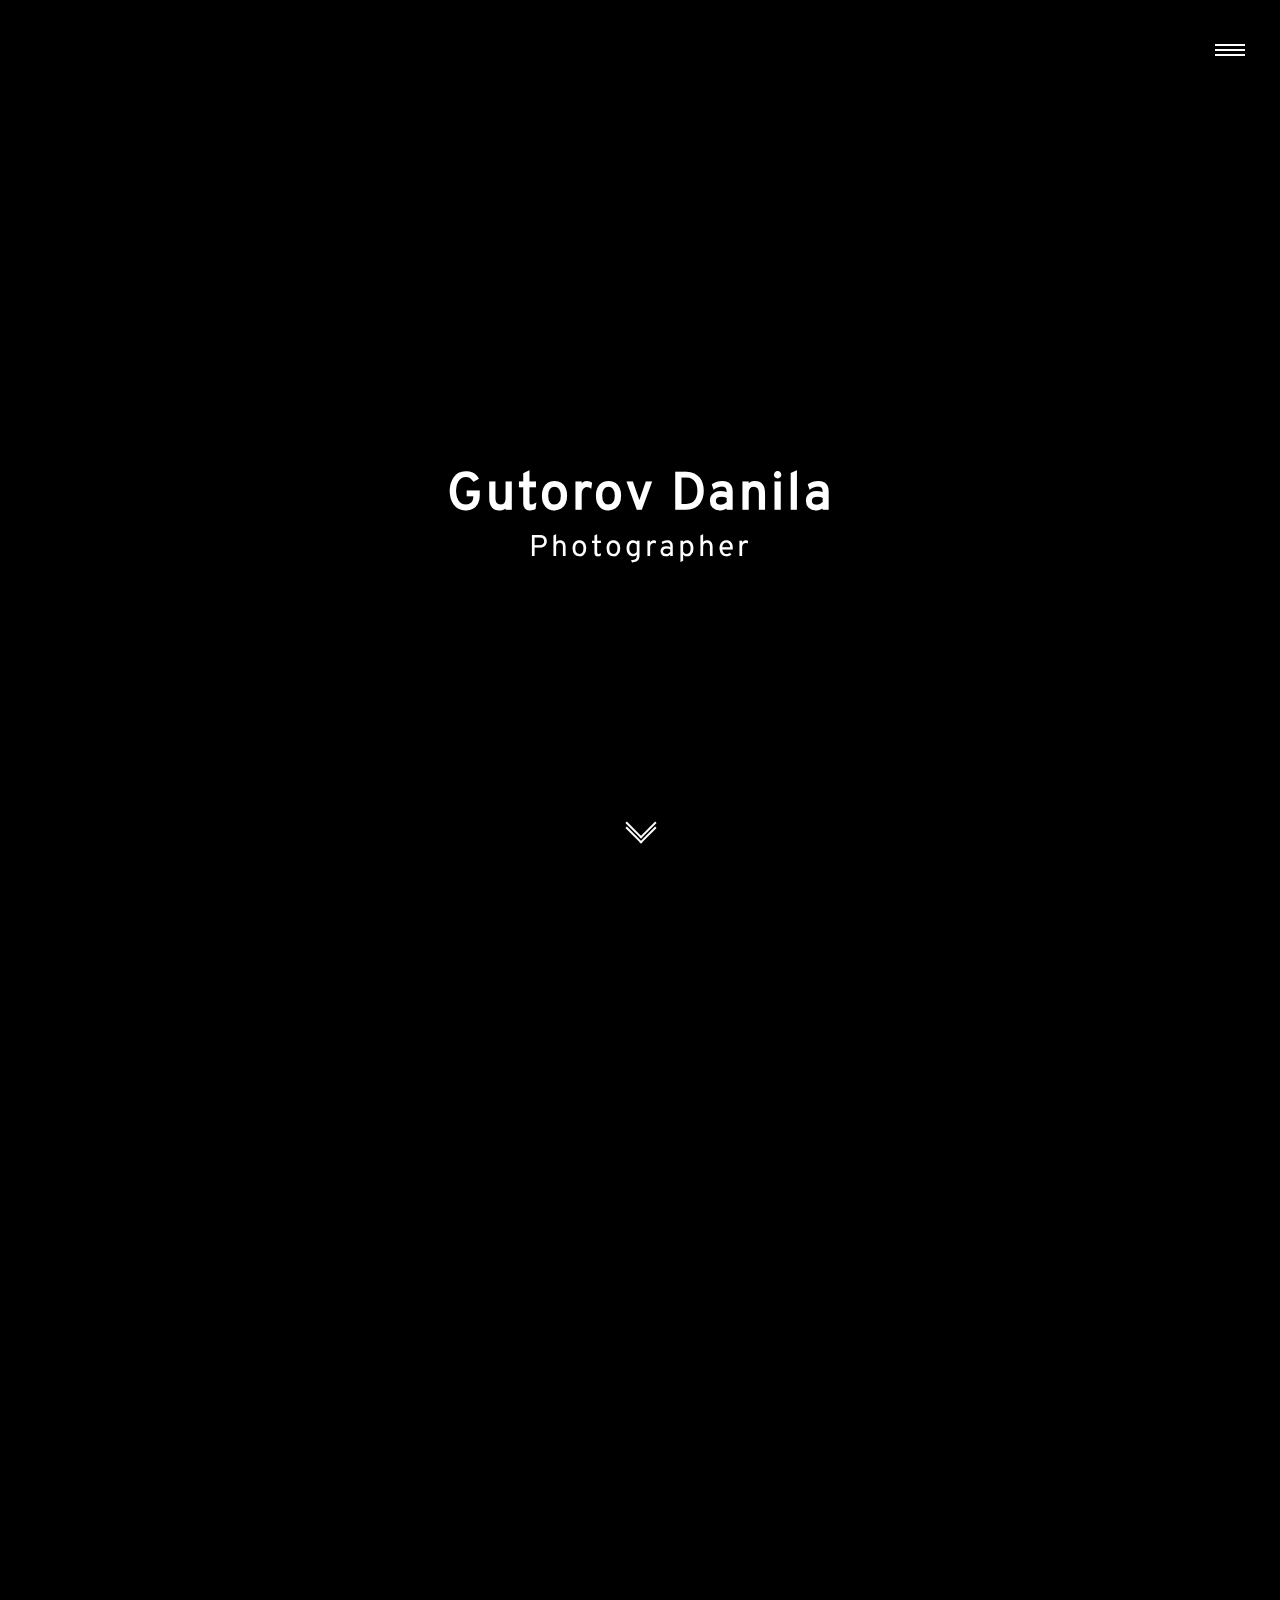
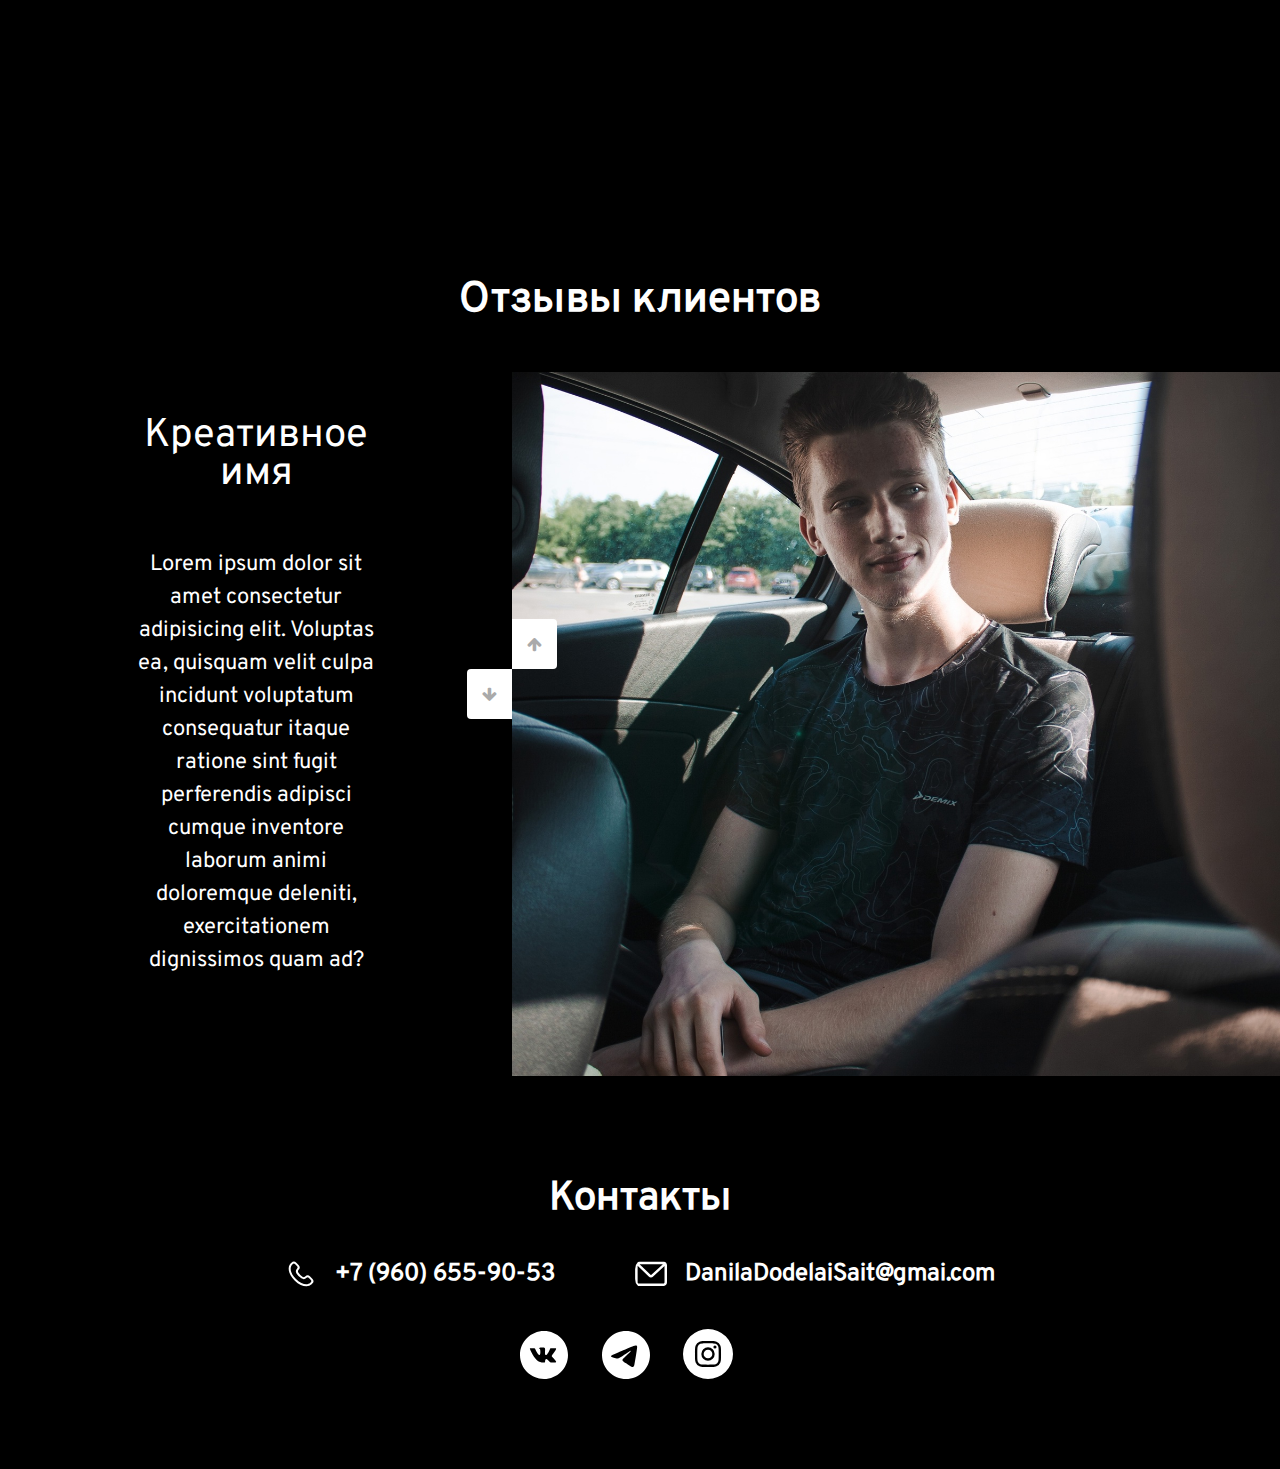
<file: index.html>
<!DOCTYPE html>
<html lang="ru">
<head>
	<meta charset="UTF-8">
	<meta http-equiv="X-UA-Compatible" content="IE=edge">
	<meta name="viewport" content="width=device-width, initial-scale=1.0">
	<title>Road to dream</title>

	
	<link rel="stylesheet" href="style/main.css">
	<script src="script/main.js" defer></script>
	<script  src="script/app.js" defer></script>
	
	<link href="https://maxcdn.bootstrapcdn.com/font-awesome/4.7.0/css/font-awesome.min.css" rel="stylesheet">
	
</head>
<body class="page">
	<header class="page__header">
			<div class="wrapper__menu">
				<div class="menu__btn">
					<span></span>
					<span></span>
					<span></span>
				</div>
				
				
				<div class="menu">
					<nav>
						<li><a href="index.html" class="menu__link">главная</a></li>
						<li class="has__submenu">
							<a href="#" class="menu__link">мои работы</a>
							<div class="sub__menu">
								<ul>
									<li><a href="gallery-page/personal_ps.html" class="menu__link">Индивидуальная фс</a></li>
									<li><a href="gallery-page/group_ps.html" class="menu__link">Групповая фс</a></li>
									<li><a href="gallery-page/macro_ps.html" class="menu__link">Предметная съемка (+макро)</a></li>
									<li><a href="gallery-page/event_ps.html" class="menu__link">Мероприятия</a></li>
									<li><a href="gallery-page/special_ps.html" class="menu__link">Особое и неповторимое</a></li>
								</ul>
							</div>
						</li>
						<li><a href="services-page/services.html" class="menu__link">услуги</a></li>
					</nav>
				</div>
			</div>

		<section class="header-section headline">
			<div class="headline__wrapper">
				<h1 class="headline__title">Gutorov Danila</h1>
				<div class="headline__subtitle">Photographer
</div>
				<div class="headline__scroll">
					<a href="#section2" class="scroll-mouse"></a>
				</div>
			</div>

		</section>
	</header>
	


	<section class="about-me" id="section2">
		<div class="wrapper">
			<div class="hero-card first-card">
				<h2 class="first-card__title element-animation">About me</h2>
				<p class="first-card__subtitle element-animation">Круче <span class="first-card__accent">гор</span> могут быть только <span class="first-card__accent">горы</span> &copy;</p>
			</div>
	
			<div class="card-wrapper">
				<div class="hero-card second-card element-animation">
					<img class="second-card__img element-animation" src="img/AilZbW9m5Eu7Am1S3ZMkV0JN0i3Wq2kLqZts5DSeQbdzrups0gBzN4CeQ3isGyO5TDtD52XmjMsjQpfeW2zablLT.jpg" alt="">
				</div>
				<div class="hero-card third-card">
					<h3 class="third-card__title element-animation">Lorem ipsum dolor sit amet consectetur adipisicing elit. Officia aspernatur, at beatae sunt voluptatum ex, consequuntur itaque laborum, blanditiis accusantium pariatur voluptas amet magnam atque accusamus. Error maxime temporibus fuga.</h3>
				</div>
			</div>
		</div>
	</section>



	<section class="feedback">
		<h2 class="feedback-title">Отзывы клиентов</h2>
		<div class="wrapper-feedback">
			<div class="container-feedback">
				<div class="slideshow">
					<div class="slideshow-left">
						<div class="Lslide Lslide-one">
							<div class="Lslide-content">
								<h2 class="Lslide-content__title">Креативное имя</h2>
								<p>Lorem ipsum dolor sit amet consectetur adipisicing elit. Voluptas ea, quisquam velit culpa incidunt voluptatum consequatur itaque ratione sint fugit perferendis adipisci cumque inventore laborum animi doloremque deleniti, exercitationem dignissimos quam ad?</p>
							</div>
						</div>

						<div class="Lslide Lslide-two">
							<div class="Lslide-content">
								<h2 class="Lslide-content__title">Креативное имя</h2>
								<p>Lorem ipsum dolor sit amet consectetur adipisicing elit. Odit nesciunt, quis impedit eius voluptatum pariatur esse corporis cumque officiis mollitia amet veritatis. Nobis, obcaecati non.</p>
							</div>
						</div>

						<div class="Lslide Lslide-three">
							<div class="Lslide-content">
								<h2 class="Lslide-content__title">Креативное имя</h2>
								<p>Lorem ipsum dolor sit amet consectetur adipisicing elit. Fugiat repellendus dolore itaque harum consectetur mollitia nobis dignissimos totam voluptas, quos error quam soluta tempora vero accusamus odio! Numquam, quae eveniet.</p>
							</div>
						</div>
					</div>

					<div class="slideshow-right">

						<div class="Rslide">
							<img src="img/6.jpg" alt="">
						</div>
						
						<div class="Rslide">
							<img src="img/9.jpg" alt="">
						</div>

						<div class="Rslide">
							<img src="img/8.jpg" alt="">
						</div>
					</div>
					
					<div class="control">
						<div class="oncontrol control-top">
							<i class="fa fa-arrow-up" aria-hidden="true"></i>
						</div>
						<div class="oncontrol control-bottom">
							<i class="fa fa-arrow-down" aria-hidden="true"></i>
						</div>
					</div>
				</div>
			</div>
		</div>
	</section>

	<footer class="page__footer footer">
		<div class="contact">
			<h2 class="contact__title">Контакты</h2>
			<div class="contact__container">
				<div class="contact__wrapper">
					<a class="contact__phone" href="+7 (960) 655-90-53">+7 (960) 655-90-53</a>
					<a class="contact__mail" href="mailto:DaniaDodelaiSait@gmai.com">DanilaDodelaiSait@gmai.com</a>
				</div>
				<div class="social__wrapper">
					<ul class="social__column">
						<li class="social__item">
							<a class="social__link" href="https://vk.com/id330410727" target="_blank">
								<svg width="48" height="48" viewbox="0 0 48 48" fill="currentColor" xmlns="http://www.w3.org/2000/svg">
									<path d="M23.9999 0C10.7449 0 -0.00012207 10.745 -0.00012207 24C-0.00012207 37.255 10.7449 48 23.9999 48C37.2549 48 47.9999 37.255 47.9999 24C47.9999 10.745 37.2549 0 23.9999 0ZM33.2299 27.0775C33.2299 27.0775 35.3524 29.1725 35.8749 30.145C35.8899 30.165 35.8974 30.185 35.9024 30.195C36.1149 30.5525 36.1649 30.83 36.0599 31.0375C35.8849 31.3825 35.2849 31.5525 35.0799 31.5675H31.3299C31.0699 31.5675 30.5249 31.5 29.8649 31.045C29.3574 30.69 28.8574 30.1075 28.3699 29.54C27.6424 28.695 27.0124 27.965 26.3774 27.965C26.2967 27.9649 26.2166 27.9775 26.1399 28.0025C25.6599 28.1575 25.0449 28.8425 25.0449 30.6675C25.0449 31.2375 24.5949 31.565 24.2774 31.565H22.5599C21.9749 31.565 18.9274 31.36 16.2274 28.5125C12.9224 25.025 9.94738 18.03 9.92238 17.965C9.73488 17.5125 10.1224 17.27 10.5449 17.27H14.3324C14.8374 17.27 15.0024 17.5775 15.1174 17.85C15.2524 18.1675 15.7474 19.43 16.5599 20.85C17.8774 23.165 18.6849 24.105 19.3324 24.105C19.4538 24.1036 19.573 24.0727 19.6799 24.015C20.5249 23.545 20.3674 20.5325 20.3299 19.9075C20.3299 19.79 20.3274 18.56 19.8949 17.97C19.5849 17.5425 19.0574 17.38 18.7374 17.32C18.8669 17.1413 19.0375 16.9964 19.2349 16.8975C19.8149 16.6075 20.8599 16.565 21.8974 16.565H22.4749C23.5999 16.58 23.8899 16.6525 24.2974 16.755C25.1224 16.9525 25.1399 17.485 25.0674 19.3075C25.0449 19.825 25.0224 20.41 25.0224 21.1C25.0224 21.25 25.0149 21.41 25.0149 21.58C24.9899 22.5075 24.9599 23.56 25.6149 23.9925C25.7003 24.0461 25.799 24.0746 25.8999 24.075C26.1274 24.075 26.8124 24.075 28.6674 20.8925C29.2395 19.8681 29.7366 18.8037 30.1549 17.7075C30.1924 17.6425 30.3024 17.4425 30.4324 17.365C30.5283 17.3161 30.6347 17.2912 30.7424 17.2925H35.1949C35.6799 17.2925 36.0124 17.365 36.0749 17.5525C36.1849 17.85 36.0549 18.7575 34.0224 21.51L33.1149 22.7075C31.2724 25.1225 31.2724 25.245 33.2299 27.0775Z" />
								</svg>
							</a>
						</li>
						<li class="social__item">
							<a class="social__link" href="https://desktop.telegram.org/" target="_blank">
								<svg width="48" height="48" viewbox="0 0 48 48" fill="currentColor" xmlns="http://www.w3.org/2000/svg">
									<path d="M47.9998 24C47.9998 30.3652 45.4713 36.4697 40.9704 40.9706C36.4695 45.4714 30.365 48 23.9998 48C17.6347 48 11.5302 45.4714 7.02928 40.9706C2.52841 36.4697 -0.000152588 30.3652 -0.000152588 24C-0.000152588 17.6348 2.52841 11.5303 7.02928 7.02944C11.5302 2.52856 17.6347 0 23.9998 0C30.365 0 36.4695 2.52856 40.9704 7.02944C45.4713 11.5303 47.9998 17.6348 47.9998 24ZM24.8608 17.718C22.5268 18.69 17.8588 20.7 10.8628 23.748C9.72885 24.198 9.13185 24.642 9.07785 25.074C8.98785 25.803 9.90285 26.091 11.1478 26.484L11.6728 26.649C12.8968 27.048 14.5468 27.513 15.4018 27.531C16.1818 27.549 17.0488 27.231 18.0058 26.571C24.5428 22.158 27.9178 19.929 28.1278 19.881C28.2778 19.845 28.4878 19.803 28.6258 19.929C28.7668 20.052 28.7518 20.289 28.7368 20.352C28.6468 20.739 25.0558 24.075 23.1988 25.803C22.6198 26.343 22.2088 26.724 22.1248 26.811C21.9399 27 21.7519 27.1861 21.5608 27.369C20.4208 28.467 19.5688 29.289 21.6058 30.633C22.5868 31.281 23.3728 31.812 24.1558 32.346C25.0078 32.928 25.8598 33.507 26.9638 34.233C27.2428 34.413 27.5128 34.608 27.7738 34.794C28.7668 35.502 29.6638 36.138 30.7648 36.036C31.4068 35.976 32.0698 35.376 32.4058 33.576C33.2008 29.325 34.7638 20.118 35.1238 16.323C35.1458 16.0075 35.1327 15.6906 35.0848 15.378C35.0566 15.1258 34.9345 14.8934 34.7428 14.727C34.4699 14.5386 34.1445 14.4409 33.8128 14.448C32.9128 14.463 31.5238 14.946 24.8608 17.718Z" />
								</svg>
							</a>
						</li>
						<li class="social__item">
							<a class="social__link" href="https://www.instagram.com/dany_videomaker/" target="_blank">
								<svg fill="currentColor" xmlns="http://www.w3.org/2000/svg" data-name="Instagram w/circle" viewbox="0 0 19.2 19.2"><path d="M13.498 6.651a1.656 1.656 0 0 0-.95-.949 2.766 2.766 0 0 0-.928-.172c-.527-.024-.685-.03-2.02-.03s-1.493.006-2.02.03a2.766 2.766 0 0 0-.929.172 1.656 1.656 0 0 0-.949.95 2.766 2.766 0 0 0-.172.928c-.024.527-.03.685-.03 2.02s.006 1.493.03 2.02a2.766 2.766 0 0 0 .172.929 1.656 1.656 0 0 0 .95.949 2.766 2.766 0 0 0 .928.172c.527.024.685.03 2.02.03s1.493-.006 2.02-.03a2.766 2.766 0 0 0 .929-.172 1.656 1.656 0 0 0 .949-.95 2.766 2.766 0 0 0 .172-.928c.024-.527.03-.685.03-2.02s-.006-1.493-.03-2.02a2.766 2.766 0 0 0-.172-.929zM9.6 12.168A2.568 2.568 0 1 1 12.168 9.6 2.568 2.568 0 0 1 9.6 12.168zm2.669-4.637a.6.6 0 1 1 .6-.6.6.6 0 0 1-.6.6z"/><circle cx="9.6" cy="9.6" r="1.667"/><path d="M9.6 0a9.6 9.6 0 1 0 9.6 9.6A9.6 9.6 0 0 0 9.6 0zm4.97 11.662a3.67 3.67 0 0 1-.233 1.213 2.556 2.556 0 0 1-1.462 1.462 3.67 3.67 0 0 1-1.213.233c-.534.024-.704.03-2.062.03s-1.528-.006-2.062-.03a3.67 3.67 0 0 1-1.213-.233 2.556 2.556 0 0 1-1.462-1.462 3.67 3.67 0 0 1-.233-1.213c-.024-.534-.03-.704-.03-2.062s.006-1.528.03-2.062a3.67 3.67 0 0 1 .233-1.213 2.556 2.556 0 0 1 1.462-1.462 3.67 3.67 0 0 1 1.213-.233c.534-.024.704-.03 2.062-.03s1.528.006 2.062.03a3.67 3.67 0 0 1 1.213.233 2.556 2.556 0 0 1 1.462 1.462 3.67 3.67 0 0 1 .233 1.213c.024.534.03.704.03 2.062s-.006 1.528-.03 2.062z"/>
								</svg>
							</a>
						</li>
					</ul>
				</div>
			</div>
		</div>
	</footer>




</body>
</html>
</file>
<file: style/main.css>
/* @import url(global.css); */
/* @import url(normalize.css); */
@import url(hamburger.css);
@import url(header.css);
@import url(var.css);
@import url(about.css);
@import url(feedback.css);
@import url(footer.css);

@font-face {
  font-family: Overpass;
  font-style: normal;
  font-weight: 400;
  src: local(''),
       url('../fonts/overpass-v12-latin_cyrillic-regular.woff2') format('woff2'), 
       url('../fonts/overpass-v12-latin_cyrillic-regular.woff') format('woff'); 
}

* {
	margin: 0;
	padding: 0;
	box-sizing: border-box;
  scroll-behavior: smooth;
}

body {
	width: 100%;
	height: 100%;
	background-color: var(--main-color);
	color: #fff;
	line-height: 1.5;
	font-family: Overpass, sans-serif;
	font-weight: 400;
	font-size: 16px;
}

.container {
	height: 1200px;
	display:flex;
	gap: 0;
	align-items: center;
	justify-content: center;
	text-align: center;
	overflow: hidden;
	position: relative;
}

.wrapper {
  z-index: 1;
  display: flex;
  flex-flow: row wrap;
  justify-content: center;
  gap: 150px;
}
</file>
